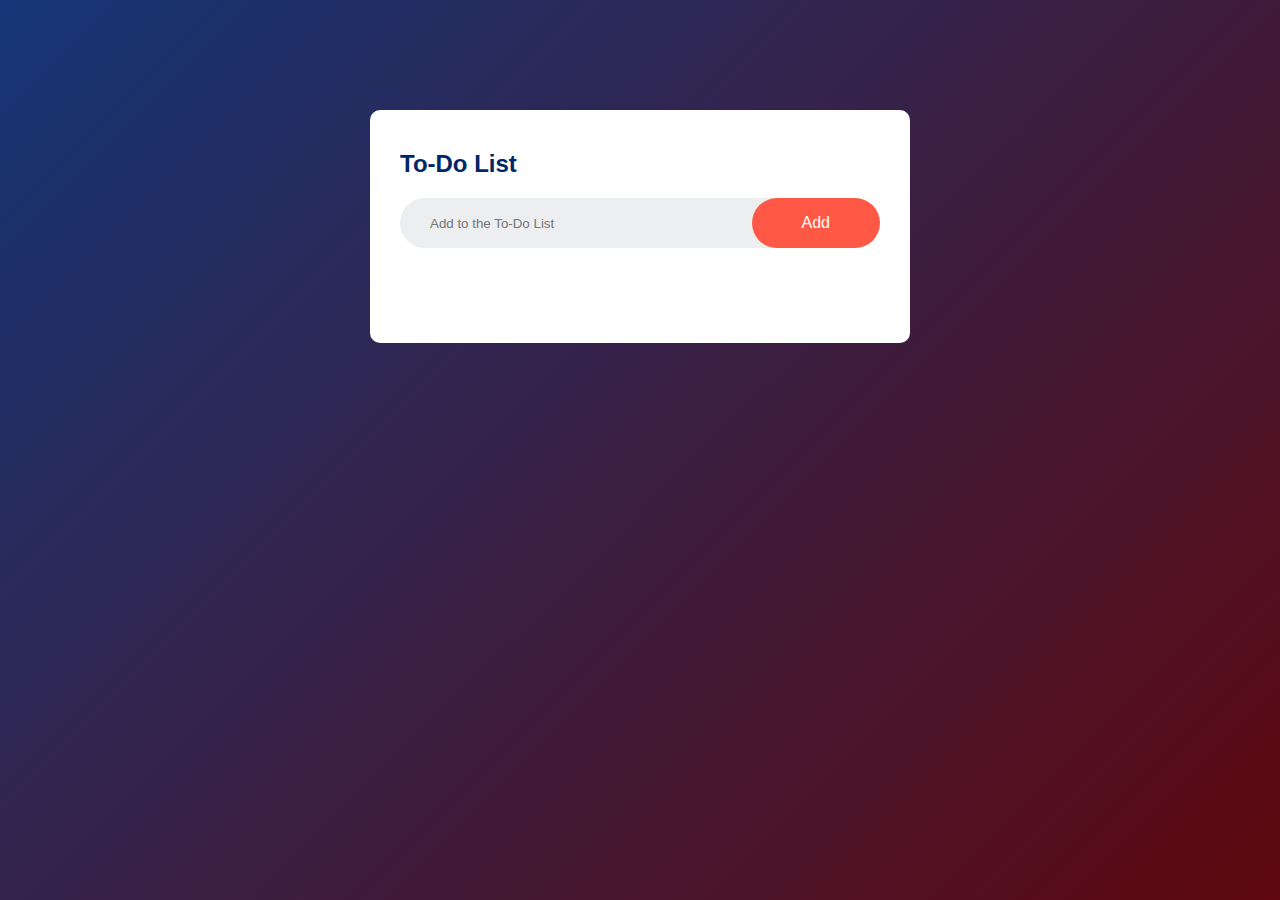
<file: ToDoAgain/Index.html>
<!DOCTYPE html>
<html lang="en">
<head>
    <meta charset="UTF-8">
    <meta name="viewport" content="width=device-width, initial-scale=1.0">
    <title>To-Do</title>
    <link rel="stylesheet" href="Style.css">
</head>
<body>
    <div class="container">
        <div class="todo-app">
            <h2>To-Do List</h2>
            <div class="row">
                <input type="text" id="input-box" placeholder="Add to the To-Do List">
                <button onclick="addTask()">Add</button>
            </div>
            <ul id="list-container">
            <!-- <li class="checked">Task 1</li>
            <li>Task 2</li>
            <li>Task 3</li> -->
        </ul>
        </div>
    </div>
    <script src="Javascript.js"></script>
</body>
</html>
</file>
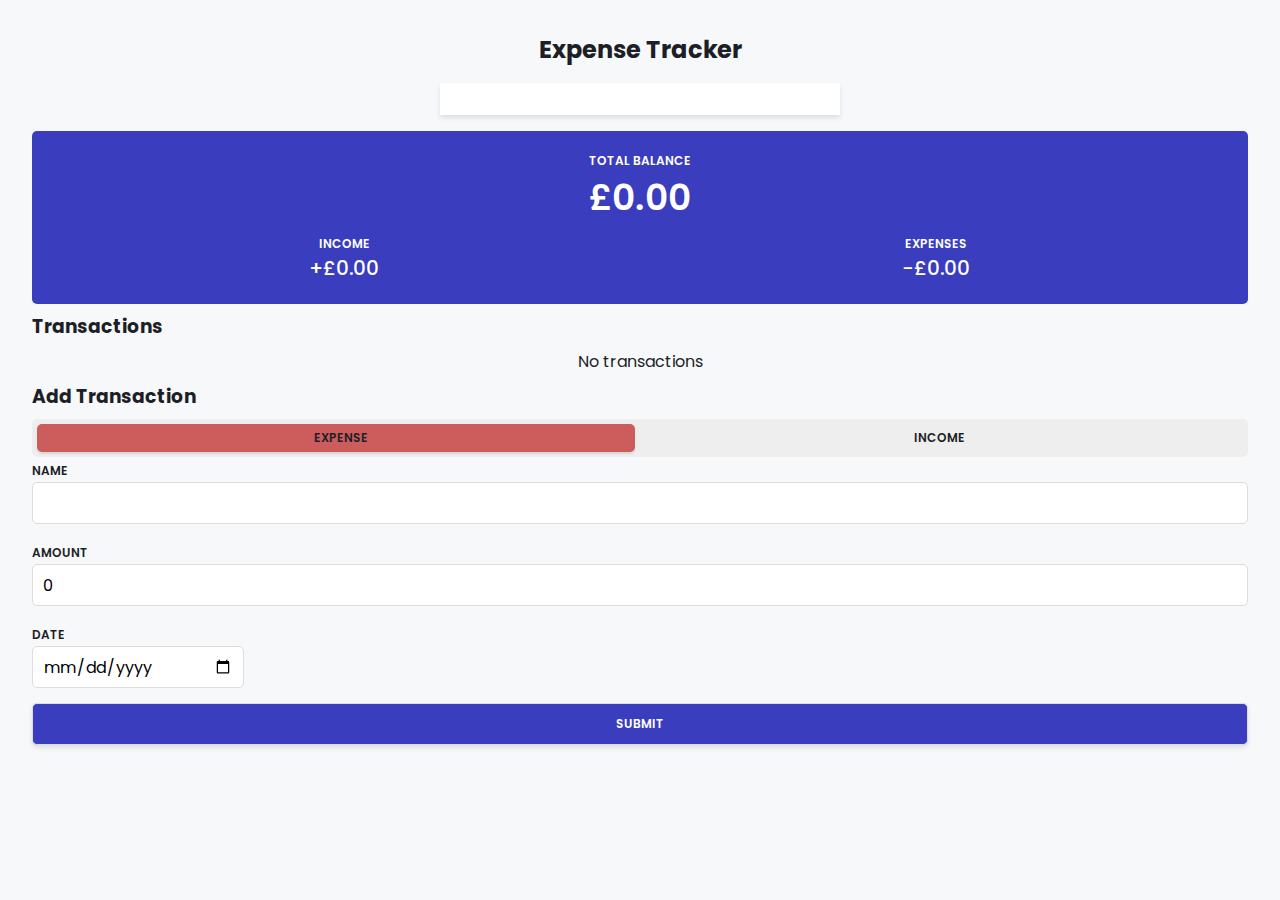
<file: Finance-Tracker/HTML Build/Index.html>
<!DOCTYPE html>
<html lang="en">
<head>
    <meta charset="UTF-8">
    <meta name="viewport" content="width=device-width, initial-scale=1.0">
    <title>Document</title>
<style>@import url("https://fonts.googleapis.com/css2?family=Poppins:wght@400;500;600&display=swap");

    :root{
        --bg-color: #f6f8fa;
        --text-color:#1d1f27;
        --main-color: #3a3dbe;
    }
    
    *{
        padding: 0;
        margin: 0;
        box-sizing: border-box;
    }
    
    body{
        padding: 2rem;
        font-family:"Poppins", sans-serif;
        background-color: var(--bg-color);
        color: var(--text-color);
    }
    
    h1{
        text-align: center;
        font-size: 1.5rem;
    }
    
    h3,header,ul{
        margin-bottom: 0.5rem;
    }
    
    main{
        max-width: 400px;
        margin: 1rem auto;
        background-color: #fff;
        padding: 1rem;
        box-shadow: 0 3px 5px rgba(0,0,0,0.1);
    }
    
    header{
        background-color: var(--main-color);
        color: #fff;
        padding: 1rem;
        text-align: center;
        border-radius: 5px;
        display: flex;
        flex-wrap: wrap;
    }
    
    header div{
        padding: 5px;
    }
    
    header div:first-child {
        flex-basis: 100%;
        font-size: 2.25rem;
        font-weight: 600;
    }
    
    header div:nth-child(n + 2){
        flex-basis: 50%;
        font-size: 1.25rem;
        font-weight: 500;
    }
    header h5{
        font-size: 0.75rem;
        font-weight: 600;
        text-transform: uppercase;
    }
    
    form{
        display: flex;
        flex-wrap: wrap;
        gap: 10px;
    }
    
    form input:not(#type), 
    form button{
        width: 100%;
        padding: 10px;
        border: 1px solid #ddd;
        border-radius: 5px;
        margin-bottom: 5px;
        height: 42px;
        font-family: "Poppins", sans-serif;
        font-size: 1rem;
    }
    
    form button{
        background-color: var(--main-color);
        color: #fff;
        font-size: 0.75rem;
        font-weight: 600;
        text-transform: uppercase;
        box-shadow: 0 3px 5px rgba(0,0,0,0.1);
    }
    
    form label{
        font-size: 0.75rem;
        font-weight: 600;
        text-transform: uppercase;
    }
    
    form div:nth-child(-n + 2){
        flex-basis: 100%;
    }
    
    form div:nth-child(n + 3){
        flex-basis: calc(50% -5px);
    }
    
    input#type{
        appearance: none;
        position: absolute;
    }
    
    .option {
        display: flex;
        align-items: center;
        justify-content: center;
        padding: 10px;
        background: #eee;
        border-radius: 5px;
        position: relative;
    }
    
    .option span{
        width: 50%;
        text-align: center;
        cursor: pointer;
        z-index: 2;
    }
    
    .option::before {
        content: "";
        position: absolute;
        top: 5px;
        left: 0;
        background-color: indianred;
        height: calc(100% - 10px);
        width: calc(50% - 10px);
        transform: translateX(5px);
        border-radius: inherit;
        box-shadow: 0 2px 2px rgba(0,0,0,0.1);
        transition: all 200ms;
    }
    
    input#type:checked ~ .option::before{
        left: 50%;
        background-color: greenyellow;
    }
    
    ul{
        list-style-type: none;
    }
    
    ul li{
        display: flex;
        justify-content: space-between;
        align-items: flex-start;
        padding: 5px 10px;
        position: relative;
    }
    
    ul li:hover{
        background: rgba(0,0,0,0.1);
    }
    
    .name{
        flex: 1;
    }
    
    .name h4{
        font-size: 1rem;
        font-weight: 600;
        text-transform: capitalize;
    }
    
    .name p{
        font-size: 0.8rem;
        color: #555;
    }
    
    .amount{
        font-weight: 600;
    }
    
    .amount.income{
        color: yellowgreen;
    }
    .amount.expense{
        color: indianred;
    }
    
    .action{
        position: absolute;
        top: 0;
        right: 0;
        background-color: #f00;
        color: #fff;
        height: 100%;
        width: 50px;
        display: grid;
        place-items: center;
        transform: scaleX(0);
        transform-origin: right;
        transition: all 300ms;
    }
    
    
    ul li:hover .action{
        transform: scaleX(1);
    }
    
    .action svg{
        width: 36px;
        height: 36px;
        cursor: pointer;
    }
    
    
    #status{
        text-align: center;
        margin-bottom: 0.5rem;
    
    }</style>
</head>
<body>
    <h1>Expense Tracker</h1>
    <main></main>
    <header><div>
        <h5>Total Balance</h5>
        <span id="balance">0.00</span>
    </div>
<div>
    <h5>Income</h5>
    <span id="income">0.00</span>
</div>
<div>
    <h5>Expenses</h5>
    <span id="expense">0.00</span>
</div>

</header>

<section>
    <h3>Transactions</h3>
    <ul id="transactionList"></ul>
    <div id="status"></div>
</section>

<section>
    <h3>Add Transaction</h3>

    <form id="transactionForm">
        <div>
            <label for="type">
                <input type="checkbox" name="type" id="type"/>
                <div class="option">
                    <span>Expense</span>
                    <span>Income</span>
                </div>
            </label>
            <label for="name">Name</label>
            <input type="text" name="name" required/>
        </div>
        <div>
            <label for="amount">amount</label>
            <input type="number" name="amount" value="0" min="0.01" step="0.01" required />
        </div>
        <div>
            <label for="date">Date</label>
            <input type="date" name="date" required />
        </div>
        <button type="submit">Submit</button>
    </form>
</section>
    </main>

    <script>
        const transactions = JSON.parse(localStorage.getItem('transactions')) || [];

const formatter = new Intl.NumberFormat("en-UK",{
style:"currency",
currency:"GBP",
signDisplay:"always",
});

const list = document.getElementById('transactionList');
const form = document.getElementById('transactionForm');
const status = document.getElementById('status');
const balance = document.getElementById('balance');
const income = document.getElementById('income');
const expense = document.getElementById('expense');

form.addEventListener("submit", addTransaction )

function updateTotal(){
    const incomeTotal =transactions.filter(trx => trx.type === 'income').reduce((total, trx) => total + trx.amount, 0);
    const expenseTotal =transactions.filter(trx => trx.type === 'expense').reduce((total, trx) => total + trx.amount, 0);
    
    const balanceTotal = incomeTotal - expenseTotal;

    balance.textContent = formatter.format(balanceTotal).substring(1);
    income.textContent = formatter.format(incomeTotal);
    expense.textContent = formatter.format(expenseTotal * -1);
}


function renderList(){
    list.innerHTML = '';

    status.textContent = "";
    if(transactions.length === 0){
        status.textContent = "No transactions";
        return;
    }

    transactions.forEach(({id, name, amount, date, type}) => {
    const sign = 'income' === type ? 1 : -1;

    const li = document.createElement('li');

    li.innerHTML = `
      <div class="name">
      <h4>${name}</h4>
      <p>${new Date(date).toLocaleDateString()}</p>
      </div>
    
      <div class="amount ${type}">
      <span>${formatter.format(amount *sign )}</span>
      </div>

      <div class="action">
      <svg xmlns="http://www.w3.org/2000/svg" fill="none" viewBox="0 0 24 24" stroke-width="1.5" stroke="currentColor"
       onclick="deleteTransaction(${id})">
        <path stroke-linecap="round" stroke-linejoin="round" d="M9.75 9.75l4.5 4.5m0-4.5l-4.5 4.5M21 12a9 9 0 11-18 0 9 9 0 0118 0z" />
        </svg>
       </div>
    `;

    list.appendChild(li);
    });
}

renderList();
updateTotal();


function deleteTransaction(id) {
    const index = transactions.findIndex((trx) => trx.id === id);
    transactions.splice(index, 1);

    updateTotal();
    saveTransactions();
    renderList();
}

function addTransaction(e){
    e.preventDefault();

    const formData = new FormData(this);

    transactions.push({
        id:transactions.length +1,
        name:formData.get("name"),
        amount:parseFloat(formData.get("amount")),
        date: new Date(formData.get("date")),
        type: 'on' === formData.get("type") ? "income" : "expense",
    });

    this.reset();

    updateTotal();
    saveTransactions();
    renderList();
}

function saveTransactions(){

    transactions.sort((a, b) => new Date(b.date) - new Date(a.date));

    localStorage.setItem('transactions', JSON.stringify(transactions));
}
    </script>
</body>
</html>
</file>
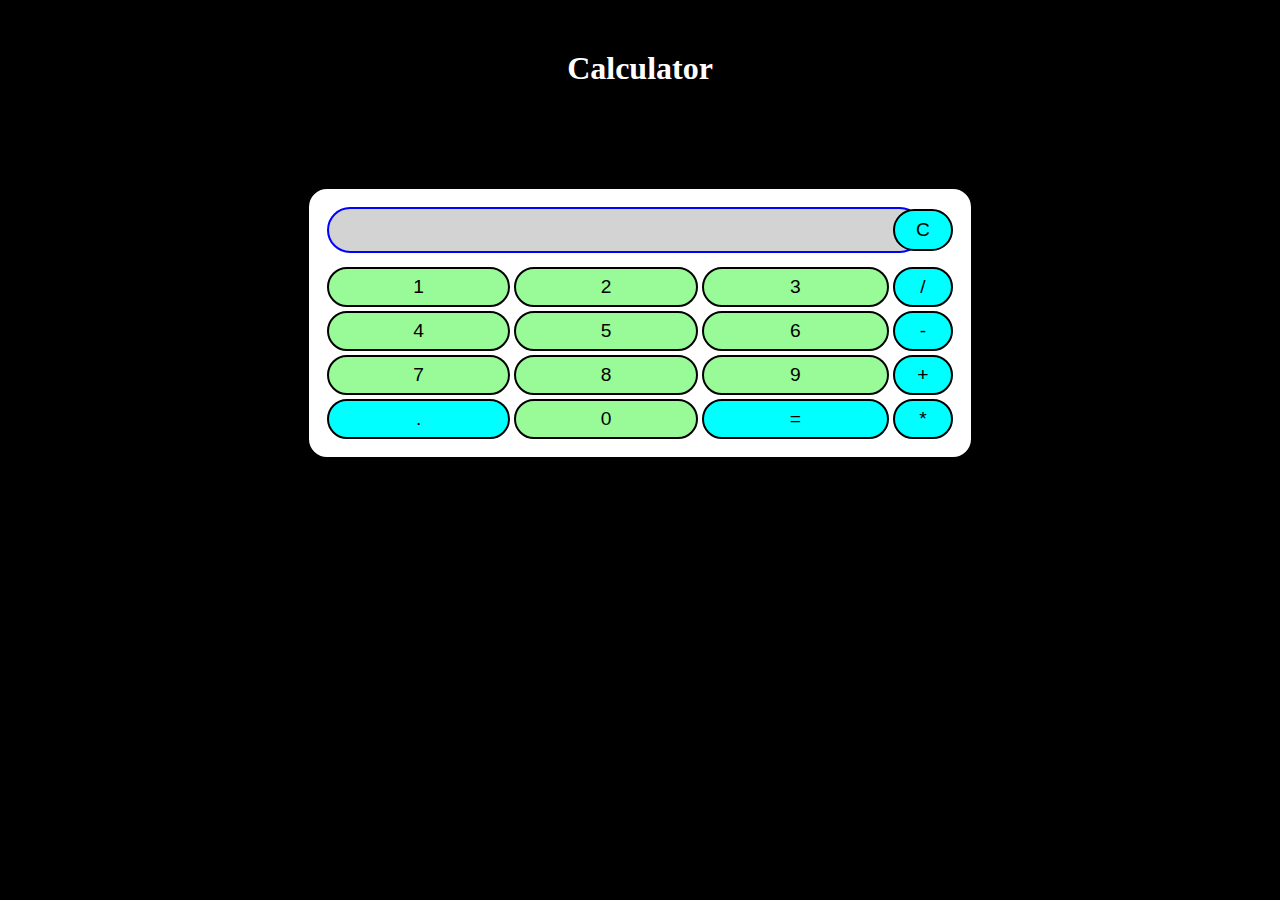
<file: Calculator/Website/Calculator.html>
<!DOCTYPE html>
<html lang="en">
  <head>
    <meta charset="UTF-8">
    <meta name="viewport" content="width=device-width, initial-scale=1.0">
    <title>Calculator</title>
    <link rel="icon" href="calculator.png">
    <link rel="stylesheet" href="Style.css">
  </head>
  <body>
    <h1>Calculator</h1>
    <div class='container'>
      <table>
        <tr>
          <td colspan="3"><input type='text' id='result' class='screen'></td>
          <td>
            <input type='button' value='C' onclick="clearScreen()" class="clear"/>
          </td>
        </tr>
        <tr>
          <td>
            <input type='button' value='1' onclick="display('1')" class="number"/>
          </td>
          <td>
            <input type='button' value='2' onclick="display('2')" class="number"/>
          </td>
          <td>
            <input type='button' value='3' onclick="display('3')" class="number"/>
          </td>
          <td>
            <input type='button' value='/' onclick="display('/')" class="operator"/>
          </td>
          </tr>
          <tr>
          <td>
            <input type='button' value='4' onclick="display('4')" class="number"/>
          </td>
          <td>
            <input type='button' value='5' onclick="display('5')" class="number"/>
          </td>
          <td>
            <input type='button' value='6' onclick="display('6')" class="number"/>
          </td>
          <td>
            <input type='button' value='-' onclick="display('-')" class="operator"/>
          </td>
          </tr>
          <tr>
          <td>
            <input type='button' value='7' onclick="display('7')" class="number"/>
          </td>
          <td>
            <input type='button' value='8' onclick="display('8')" class="number"/>
          </td>
          <td>
            <input type='button' value='9' onclick="display('9')" class="number"/>
          </td>
          <td>
            <input type='button' value='+' onclick="display('+')" class="operator"/>
          </td>
        </tr>
        <tr>
          <td>
            <input type='button' value='.' onclick="display('.')" class="decimal"/>
          </td>
          <td>
            <input type='button' value='0' onclick="display('0')" class="number"/>
          </td>
          <td>
            <input type='button' value='=' onclick="solve()" class="equal"/>
          </td>
          <td>
            <input type='button' value='*' onclick="display('*')" class="operator"/>
          </td>
        </tr>
      </table>
    </div>
    <script src='Javascript.js'>

    </script>
  </body>
</html>
</file>
<file: ToDoAgain/Style.css>
*{
    margin: 0;
    padding: 0;
    font-family: 'Poppins', sans-serif;
    box-sizing: border-box;
}
.container{
    width: 100%;
    min-height: 100vh;
    background: linear-gradient(135deg, #153677, #5f080f);
    padding: 10px;
}
.todo-app{
    width: 100%;
    max-width: 540px;
    background: #fff;
    margin: 100px auto 20px;
    padding: 40px 30px 70px;
    border-radius: 10px;
}
.todo-app h2{
    color: #002765;
    display: flex;
    align-items: center;
    margin-bottom: 20px;
}
.row{
    display: flex;
    align-items: center;
    justify-content: space-between;
    background: #edeef0;
    border-radius: 30px;
    padding-left: 20px;
    margin-bottom: 25px;
}
input{
    flex: 1;
    border: none;
    outline: none;
    background: transparent;
    padding: 10px;
    font-weight: 14px;
}
button{
    border: none;
    outline: none;
    padding: 16px 50px;
    background: #ff5945;
    color: #fff;
    font-size: 16px;
    cursor: pointer;
    border-radius: 40px;
}
ul li{
    list-style: none;
    font-size: 17px;
    padding: 12px 8px 12px 50px;
    user-select: none;
    cursor: pointer;
    position: relative;
}
ul li::before{
    content: '';
    position: absolute;
    height: 28px;
    width: 28px;
    border-radius: 50%;
    background-image: url(Images/unchecked.png);
    background-size: cover;
    background-position: center;
    top: 12px;
    left: 8px;
}
ul li.checked{
    color: #555;
    text-decoration: line-through;
}
ul li.checked::before{
    background-image: url(Images/checked.png);
}
ul li span{
    position: absolute;
    right: 0;
    top: 5px;
    width: 40px;
    height: 40px;
    font-size: 22px;
    color: #555;
    line-height: 40px;
    text-align: center;
}
ul li span:hover{
    background: #edeef0;
}
</file>
<file: Calculator/Website/Style.css>
body{
    background-color: black;
  }
  h1{
    text-align: center;
    color: white;
    margin-top: 50px;
  }
  .screen{
    background-color: lightgrey;
    border: solid blue 2px;
    color: blue;
    font-size: medium;
    width: 101.8%;
    cursor: default;
    padding: 10px;
    margin: auto;
    margin-bottom: 10px;
    border-radius: 50px;
    font-size: larger;
  }
  input[type='button']:hover{
    background-color: darkblue;
  }
  input[type='button']:active{
    background-color: lightblue;
  }
  .operator{
    background-color: cyan;
    padding: 5px;
    color: black;
    border: solid black 2px;
    width: 100%;
    height: 40px;
    cursor: pointer;
    border-radius: 50px;
    font-size: larger;
  }
  .number{
    padding: 5px;
    height: 40px;
    color: black;
    border: solid black 2px;
    width: 100%;
    cursor: pointer;
    border-radius: 50px;
    background-color: #98FB98;
    font-size: larger;
  }
  .decimal{
    background-color: cyan;
    padding: 5px;
    color: black;
    border: solid black 2px;
    width: 100%;
    height: 40px;
    cursor: pointer;
    border-radius: 50px;
    font-size: larger;
  }
  .clear{
    background-color: cyan;
    padding: 5px;
    color: black;
    border: solid black 2px;
    width: 100%;
    height: 42px;
    cursor: pointer;
    margin: auto;
    margin-bottom: 10px;
    border-radius: 50px;
    font-size: larger;
  }
  .equal{
    background-color: cyan;
    padding: 5px;
    color: black;
    border: solid black 2px;
    width: 100%;
    height: 40px;
    cursor: pointer;
    border-radius: 50px;
    font-size: larger;
  }
  .container{
    background-color: white;
    padding: 15px;
    color: black;
    border: solid black 2px;
    width: 50%;
    display: block;
    align-self: center;
    border-radius: 20px;
    margin: 100px auto;
    box-shadow: 5px 10px 20px black;
  }
  table{
    width: 100%;
  }
</file>
